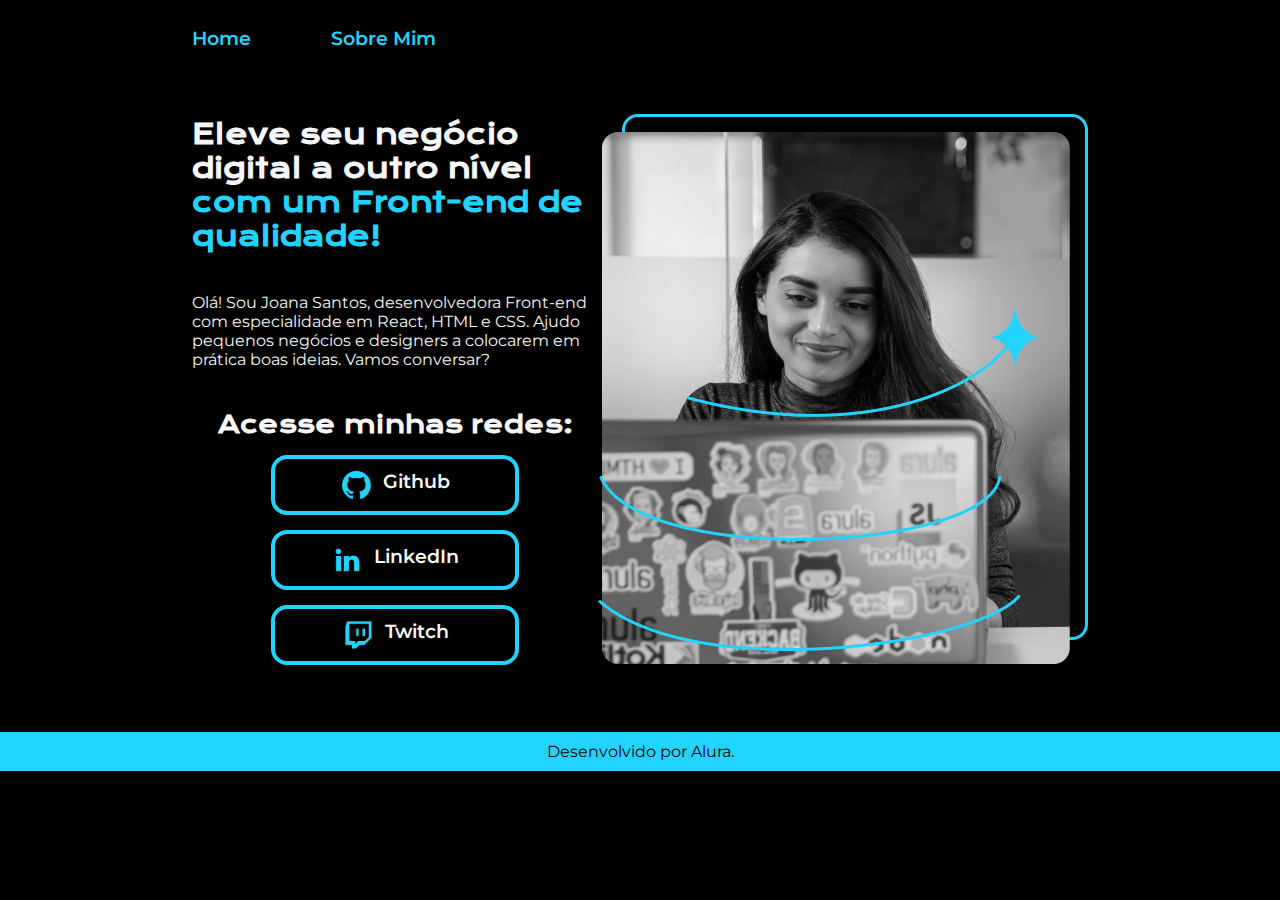
<file: index.html>
<!DOCTYPE html>
<html lang="pt-br">
<head>
    <meta charset="UTF-8">
    <meta http-equiv="X-UA-Compatible" content="IE=edge">
    <meta name="viewport" content="width=device-width, initial-scale=1.0">
    <link rel="stylesheet" href="./src/styles/style.css">
    <title>Portfolio</title>
</head>
<body>
    <header class="header">
        <nav class="header__nav">
            <a href="index.html" class="header__nav__anchor">
                Home
            </a>
            <a href="about.html" class="header__nav__anchor">
                Sobre Mim
            </a>
        </nav>
    </header>

    <main class="presentation">
        <section class="presentation__section">
            <h1 class="presentation__section__title">
                Eleve seu negócio digital a outro nível
                <strong class="presentation__section__title__strong">
                    com um Front-end de qualidade!
                </strong>
            </h1>

            <p class="presentation__section__content">Olá! Sou Joana Santos, desenvolvedora Front-end com especialidade em React, HTML e CSS. Ajudo pequenos negócios e designers a colocarem em prática boas ideias. Vamos conversar?</p>

            <div class="presentation__section__buttons">
                <h2 class="presentation__section__buttons__title">Acesse minhas redes:</h2>
                
                <a class="presentation__section__buttons__anchor" href="https://github.com/guilhermeonrails">
                    <img src="./src/img/github.png" alt="Github">
                    Github
                </a>
                
                <!-- <a class="presentation__section__buttons__anchor" href="https://instagram.com/rafaballerini">
                    <img src="./src/img/instagram.png" alt="Instagram">
                    Instagram
                </a> -->

                <a  class="presentation__section__buttons__anchor" href="https://linkedin.com/in/rafaellaballerini">
                    <img src="./src/img/linkedin.png">
                    LinkedIn
                </a>
                
                <a  class="presentation__section__buttons__anchor" href="https://twitch.tv/guilimadev">
                    <img src="./src/img/twitch.png">
                    Twitch
                </a>
                
            </div>
        </section>

        <div class="presentation__picture">
            <img src="./src/img/Imagem.png" alt="Foto da Joana Santos programando">
        </div>

    </main>

    <footer class="footer">
        <p class="footer__content">Desenvolvido por Alura.</p>
    </footer>
</body>
</html>
</file>
<file: src/styles/style.css>
@import url('https://fonts.googleapis.com/css2?family=Krona+One&family=Montserrat&display=swap');

:root{
    --first-color:#000000;
    --second-color:#f6f6f6;
    --third-color:#22d4fd;
    --hover-color:#272727;
    --header-font: 'Krona One', sans-serif;
    --content-font: 'Montserrat', sans-serif;
    --anchor-size: 1.2rem;
    --header-size:1.7rem;
    --content-size:1rem;
}

*{
    margin: 0;
    padding: 0;
}

body {
    box-sizing: border-box;
    background-color: var(--first-color);
    color: var(--second-color);
}

/* img{
    max-width: 400px;
} */

.header{
    padding:2% 0% 0% 15%;
}
.header__nav{
    display: flex;
    gap: 80px;
}
.header__nav__anchor{
    font-family: var(--content-font);
    font-size: var(--anchor-size);
    font-weight: 600;
    color: var(--third-color);
    text-decoration: none;
}

.presentation{
    display: flex;
    align-items: center;
    justify-content: space-between;
    padding:5% 15%;
}
.presentation__section{
    width: 50%;
    display: flex;
    flex-direction: column;
    gap:40px;
}
.presentation__section__title{
    font-family: var(--header-font);
    font-size: var(--header-size);
}
.presentation__section__title__strong {
color: var(--third-color);
}
.presentation__section__content{
    font-family: var(--content-font);
    font-size: var(--content-size);
}
.presentation__section__buttons{
    display: flex;
    flex-direction: column;
    align-items: center;
    justify-content: space-between;
    gap: 15px;
}
.presentation__section__buttons__title{
    font-family: var(--header-font);
}
.presentation__section__buttons__anchor{
    display: flex;
    justify-content: center;
    gap:10px;
    padding: 10px 0;
    width: 240px;
    border-radius: 16px;
    border:4px solid var(--third-color);
    font-family: var(--content-font);
    font-weight: 600;
    font-size: var(--anchor-size);
    text-align: center;
    text-decoration: none;
    color:var(--second-color);
}
.presentation__section__buttons__anchor:hover {
    background-color: var(--hover-color);
}

.footer{
    background-color: var(--third-color);
    color:var(--first-color);
    padding:10px;
    text-align: center;
    font-family: var(--content-font);
    font-size: var(--content-size);
    font-weight: 400;
}

/*---------------------------------------------------------------------------------*/

@media (max-width: 1200px)
{

    .header{
        padding: 10%;
    }
    .header__nav{
        justify-content: center;
    }

  .presentation{
    flex-direction: column-reverse;
    padding: 5%;
  }
  .presentation__section{
    width: auto;

  }
  
}
</file>
